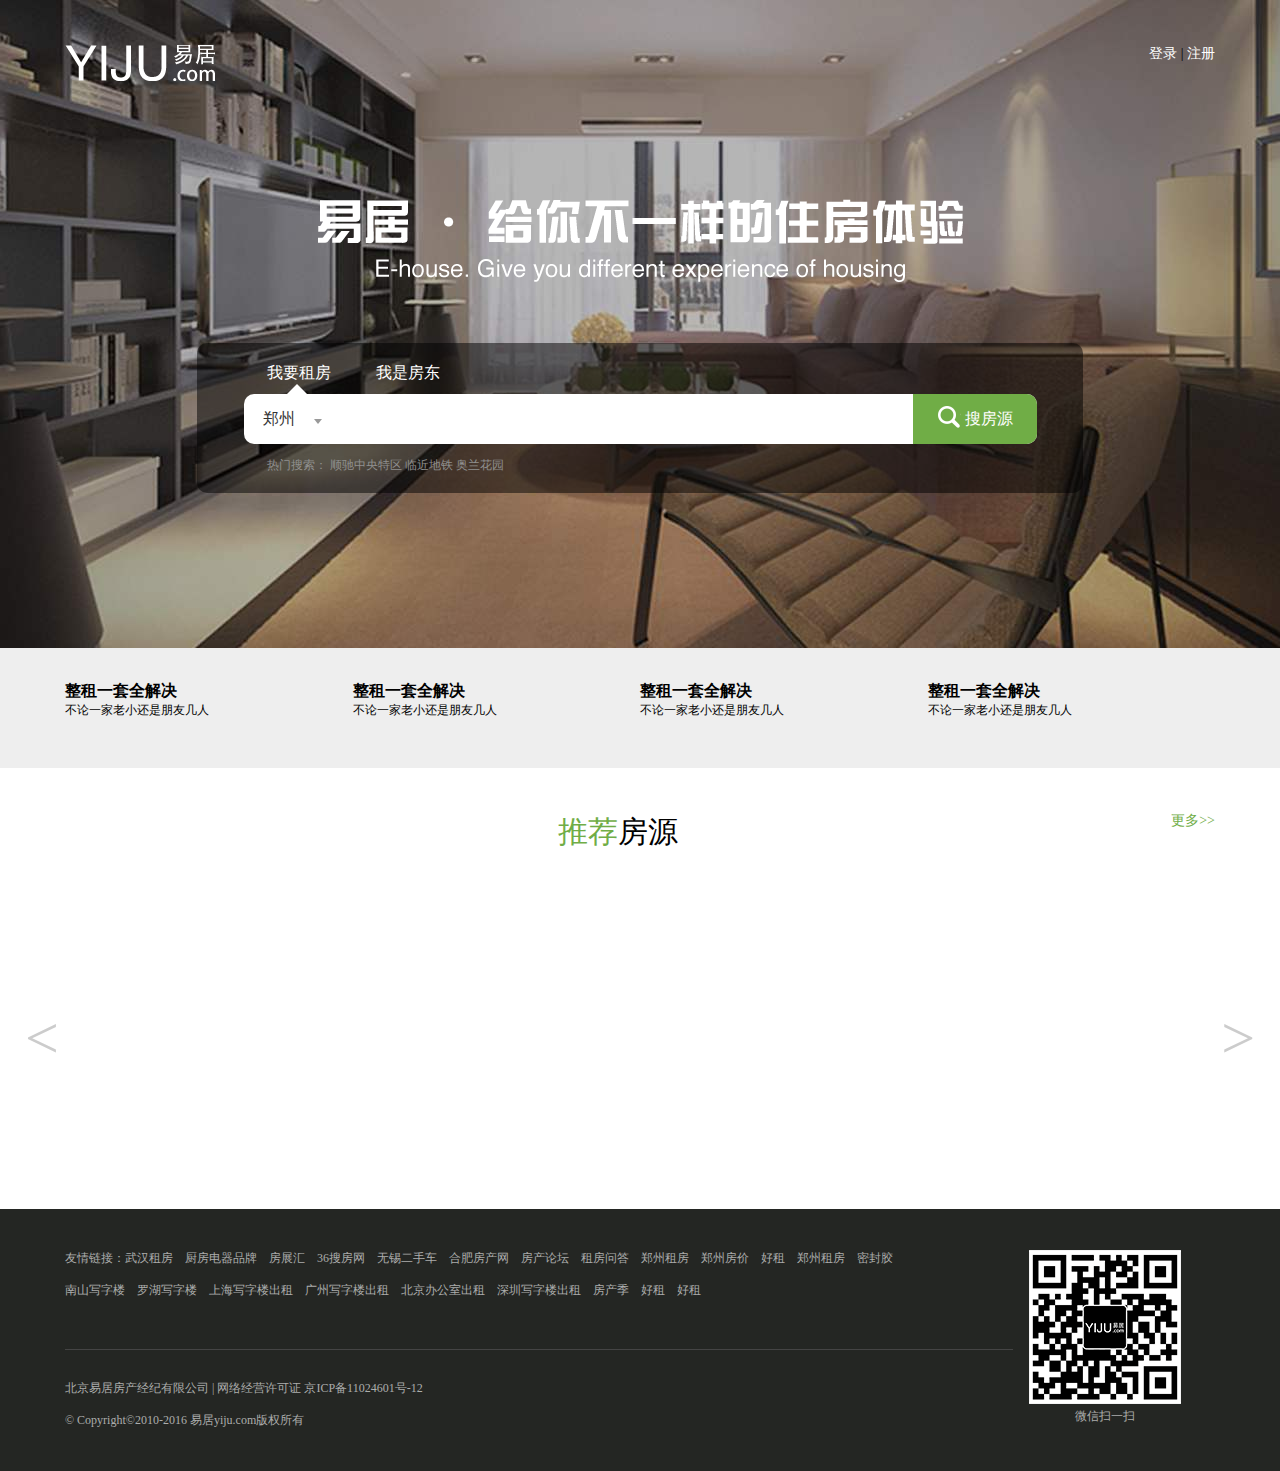
<file: yijuzuoye/index.html>
<!DOCTYPE html>
<html lang="en">
<head>
    <meta charset="UTF-8">
    <title>Title</title>
    <link rel="stylesheet" href="css/clear-css.css">
    <link rel="stylesheet" href="css/shouye.css">
    <link rel="stylesheet" href="css/gongyong.css">
    <link rel="stylesheet" href="css/bottom.css">

</head>
<body>
<div class="bg">
    <div class="middle pa">
        <a class="logo" href="###"></a>

        <div class="right lj">
            <a class="denglu" href="http://192.168.0.164/denglu.html">登录</a> |
            <a href="http://192.168.0.164/zhuce.html">注册</a>
    </div>
        <div class="yj auto"></div>
        <div class="shuru auto">
            <div class="zf">
                <a href="###" class="" id="wyzf">我要租房</a>
                <a href="###" class="fd" id="wsfd">我是房东</a>
                <div id="wyzfson">
                <div class="sj2"></div>
                <div class="zufang por">
                <div class="left chengshi center">
                    <p id="change">郑州</p>
                    <div class="poa oul center yin" id="city-son">
                        <p class="">郑州</p>
                        <p class="">开封</p>
                        <p class="">洛阳</p>
                        <p class="">新乡</p>
                        <p class="">商丘</p>
                    </div>
                </div>
                    <a href="###" class="sj3" id="city"></a>
                    <input type="text" class="put">
                    <a href="###" class="ss">
                        <s class="chatu">
                        </s>
                        搜房源
                    </a>

                </div>
                </div>
                <div class="yin" id="wsfdson">
                    <div class="sj"></div>
                    <a href="http://192.168.0.164/fabu.html" class="fangdong">免费发布房源</a>
                </div>
                <div class="yanse">热门搜索：
                顺驰中央特区
                临近地铁
                奥兰花园
                </div>
            </div>
        </div>
    </div>
</div>
<div class="zhong ee f-clear">
    <div class="middle">

            <b class="left">
                <p class="p1">整租一套全解决</p>
                <p class="p2">不论一家老小还是朋友几人</p>
            </b>
            <b class="left">
                <p class="p1">整租一套全解决</p>
                <p class="p2">不论一家老小还是朋友几人</p>
            </b>
            <b class="left">
                <p class="p1">整租一套全解决</p>
                <p class="p2">不论一家老小还是朋友几人</p>
            </b>
            <b class="left">
                <p class="p1">整租一套全解决</p>
                <p class="p2">不论一家老小还是朋友几人</p>
            </b>


    </div>
</div>
<div class="">
    <div class="middle center">

        <i class="c1">推荐</i><i class="">房源</i>
        <a class="right c1" href="http://192.168.0.164/shaixuan.html###">更多>></a>
    </div>
</div>
 <div class="img-show-wrap middle" style="margin-top: 44px">
        <div id="banner">
    <ul class="kuan f-clear">
    <!--<li class="kuang">-->
    <!--<a href="" class="chatu2 tu1"></a>-->
    <!--<p>顺驰中央特区</p>-->
    <!--<b>3室 2厅 1厨 1卫　　　<span class="c1">2850</span>元/月</b>-->
<!--</li>-->
    <!--<li class="kuang">-->
        <!--<a href="" class="chatu2 tu2"></a>-->
        <!--<p>顺驰中央特区</p>-->
        <!--<b>3室 2厅 1厨 1卫　　　<span class="c1">2850</span>元/月</b>-->
    <!--</li>-->
    <!--<li class="kuang">-->
        <!--<a href="" class="chatu2 tu3"></a>-->
        <!--<p>顺驰中央特区</p>-->
        <!--<b>3室 2厅 1厨 1卫　　　<span class="c1">1</span>元/月</b>-->
    <!--</li>-->
    <!--<li class="kuang">-->
        <!--<a href="" class="chatu2 tu4"></a>-->
        <!--<p>顺驰中央特区</p>-->
        <!--<b>3室 2厅 1厨 1卫　　　<span class="c1">2</span>元/月</b>-->
    <!--</li>-->
    <!--<li class="kuang">-->
        <!--<a href="" class="chatu2 tu2"></a>-->
        <!--<p>顺驰中央特区</p>-->
        <!--<b>3室 2厅 1厨 1卫　　　<span class="c1">3</span>元/月</b>-->
    <!--</li>-->
    <!--<li class="kuang">-->
        <!--<a href="" class="chatu2 tu3"></a>-->
        <!--<p>顺驰中央特区</p>-->
        <!--<b>3室 2厅 1厨 1卫　　　<span class="c1">4</span>元/月</b>-->
    <!--</li>-->
    <!--<li class="kuang">-->
        <!--<a href="" class="chatu2 tu3"></a>-->
        <!--<p>顺驰中央特区</p>-->
        <!--<b>3室 2厅 1厨 1卫　　　<span class="c1">2850</span>元/月</b>-->
    <!--</li>-->
    <!--<li class="kuang">-->
        <!--<a href="" class="chatu2 tu5"></a>-->
        <!--<p>顺驰中央特区</p>-->
        <!--<b>3室 2厅 1厨 1卫　　　<span class="c1">2850</span>元/月</b>-->
    <!--</li>-->
    </ul>
</div>

            <a href="###" class="sj4 zuo left"><</a>
            <a href="###" class="sj4 you right">></a>
        </div>




<div class="di">
    <div class="middle por">
       <div class="poa">
           <p>友情链接：武汉租房　厨房电器品牌　房展汇　36搜房网　无锡二手车　合肥房产网　房产论坛　租房问答　郑州租房　郑州房价　好租　郑州租房　密封胶
            <br><br>  南山写字楼　罗湖写字楼　上海写字楼出租　广州写字楼出租　北京办公室出租　深圳写字楼出租　房产季　好租　好租</p>
        <div class="xian"></div>
            <p class="di-p2">北京易居房产经纪有限公司 | 网络经营许可证 京ICP备11024601号-12
            <br><br> © Copyright©2010-2016 易居yiju.com版权所有</p>
        </div>
        <div class="right">
            <i class="chatu3"></i>
            <p class="center zero">微信扫一扫</p>
        </div>
    </div>
</div>
<script src="js/jquery.js"></script>
<script src="js/aaa.js"></script>
<script src="js/carousel.js"></script>
<script src="js/js1.js"></script>
<script src="js/gongyong.js"></script>

</body>
</html>
</file>
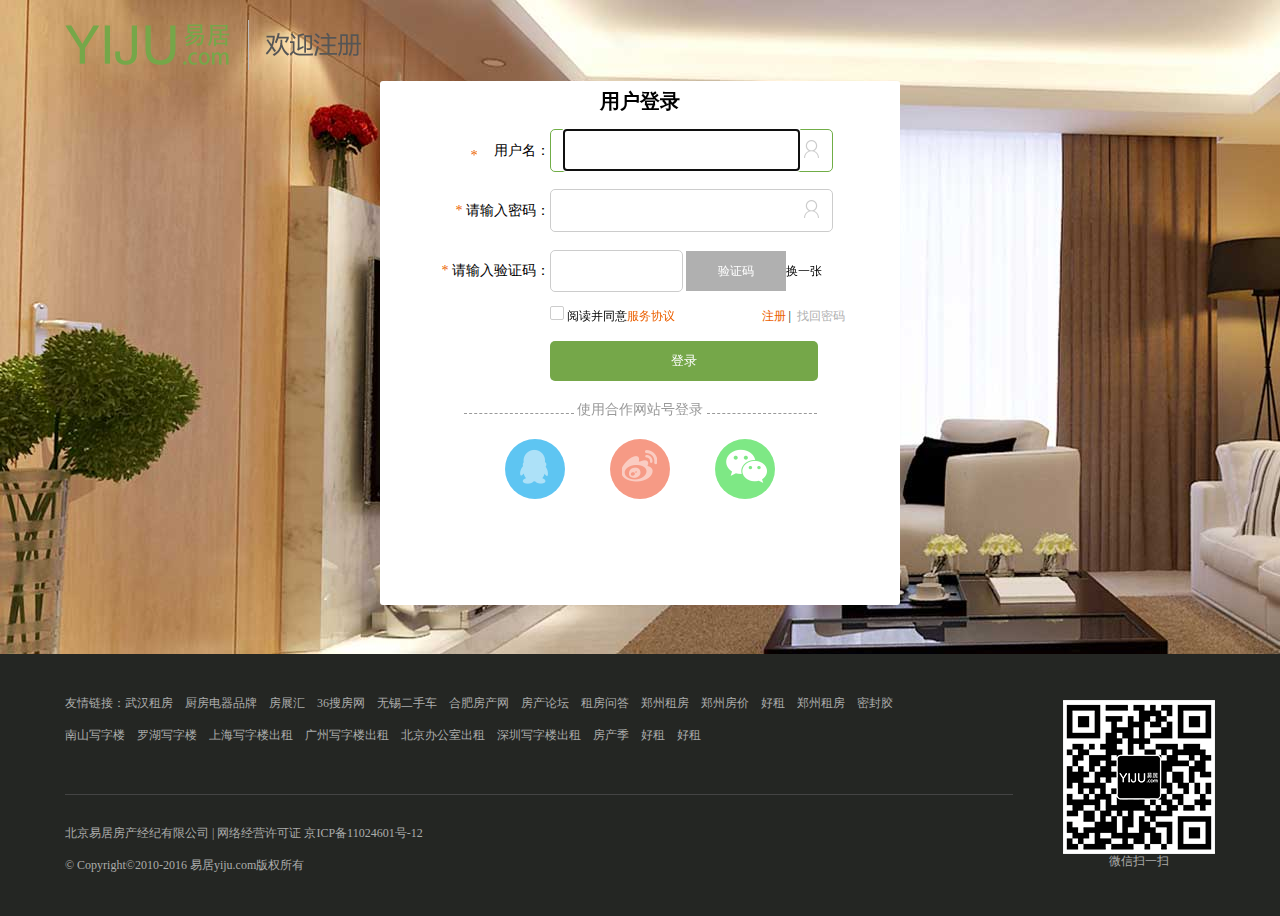
<file: yijuzuoye/denglu.html>
<!DOCTYPE html>
<html lang="en">
<head>
    <meta charset="UTF-8">
    <title>Title</title>
    <link rel="stylesheet" href="css/clear-css.css">
    <link rel="stylesheet" href="css/gongyong.css">
    <link rel="stylesheet" href="css/zhuce.css">
    <link rel="stylesheet" href="css/bottom.css">
</head>
<body>
<div class="bg">
<div class="middle">
    <a href="http://192.168.0.164/shouye.html"><img src="img/aa-09.png" alt=""></a>
</div>
<div class="auto zc f-clear">
        <form action="" class="f-clear">
            <p class="p1 center">
                用户登录           </p>
            <div class="ming f-clear left">
                <span class="right p2"><i class="c2">*</i>&nbsp用户名：</span>
                <br>
                <span class="right p2"><span class="c2">*</span>&nbsp请输入密码：</span>
                <br>
                <span class="right p2"><span class="c2">*</span>&nbsp请输入验证码：</span>
            </div>
            <div class="left lg">
                <s class="biankuang s1">
                    <input type="text" class="i1" name="lname">
                    <i class="b1"></i>
                </s>


                <br> <s class="biankuang s1">
                <input type="password" class="i1" name="lpassword">
                <i class="b1"></i>
            </s>
                <br><input class="biankuang s2">
                    <!--<input type="text" class="i1">-->
                    <!--<i class="b4"></i>-->
                    <s class="s3 center">验证码</s>换一张

                <div class="lh">
                    <a href="###" class="s4 biankuang p0" id="sj">
                    <s class="" id="yincang"></s></a>&nbsp阅读并同意<span class="c2">服务协议</span>
                <s class="right">
                    <a href="http://192.168.0.164/zhuce.html" class="c2">
                        注册</a>&nbsp|&nbsp
                    <a href="" class="lh-c3">找回密码</a></s>
                </div>
                <input type="button" class="i2 c center" value="登录">

            </div>
            <div class="zc-fenge center">
            <s class="zc-fenge-x"></s>
                使用合作网站号登录
            <s class="zc-fenge-x"></s>
            </div>
            <div class="chatufather auto">
                <a href="" class="zc-chatu1 b5 left0 left">
                    <s class="zc-tu s7"></s>
                </a>
                <a href="" class="zc-chatu1 b6 left">
                    <s class="zc-tu s8"></s>
                </a>
                <a href="" class="zc-chatu1 b7 left">
                    <s class="zc-tu2 s9"></s>
                </a>
            </div>
        </form>
    </div>
</div>
<div class="di">
    <div class="middle por">
        <div class="poa">
            <p>友情链接：武汉租房　厨房电器品牌　房展汇　36搜房网　无锡二手车　合肥房产网　房产论坛　租房问答　郑州租房　郑州房价　好租　郑州租房　密封胶
                <br><br>  南山写字楼　罗湖写字楼　上海写字楼出租　广州写字楼出租　北京办公室出租　深圳写字楼出租　房产季　好租　好租</p>
            <div class="xian"></div>
            <p class="di-p2">北京易居房产经纪有限公司 | 网络经营许可证 京ICP备11024601号-12
                <br><br> © Copyright©2010-2016 易居yiju.com版权所有</p>
        </div>
        <div class="right">
            <i class="chatu3"></i>
            <p class="center zero">微信扫一扫</p>
        </div>
    </div>
</div>
<script src="js/jquery.js"></script>
<script src="js/dl.js"></script>
</body>
</html>
</file>
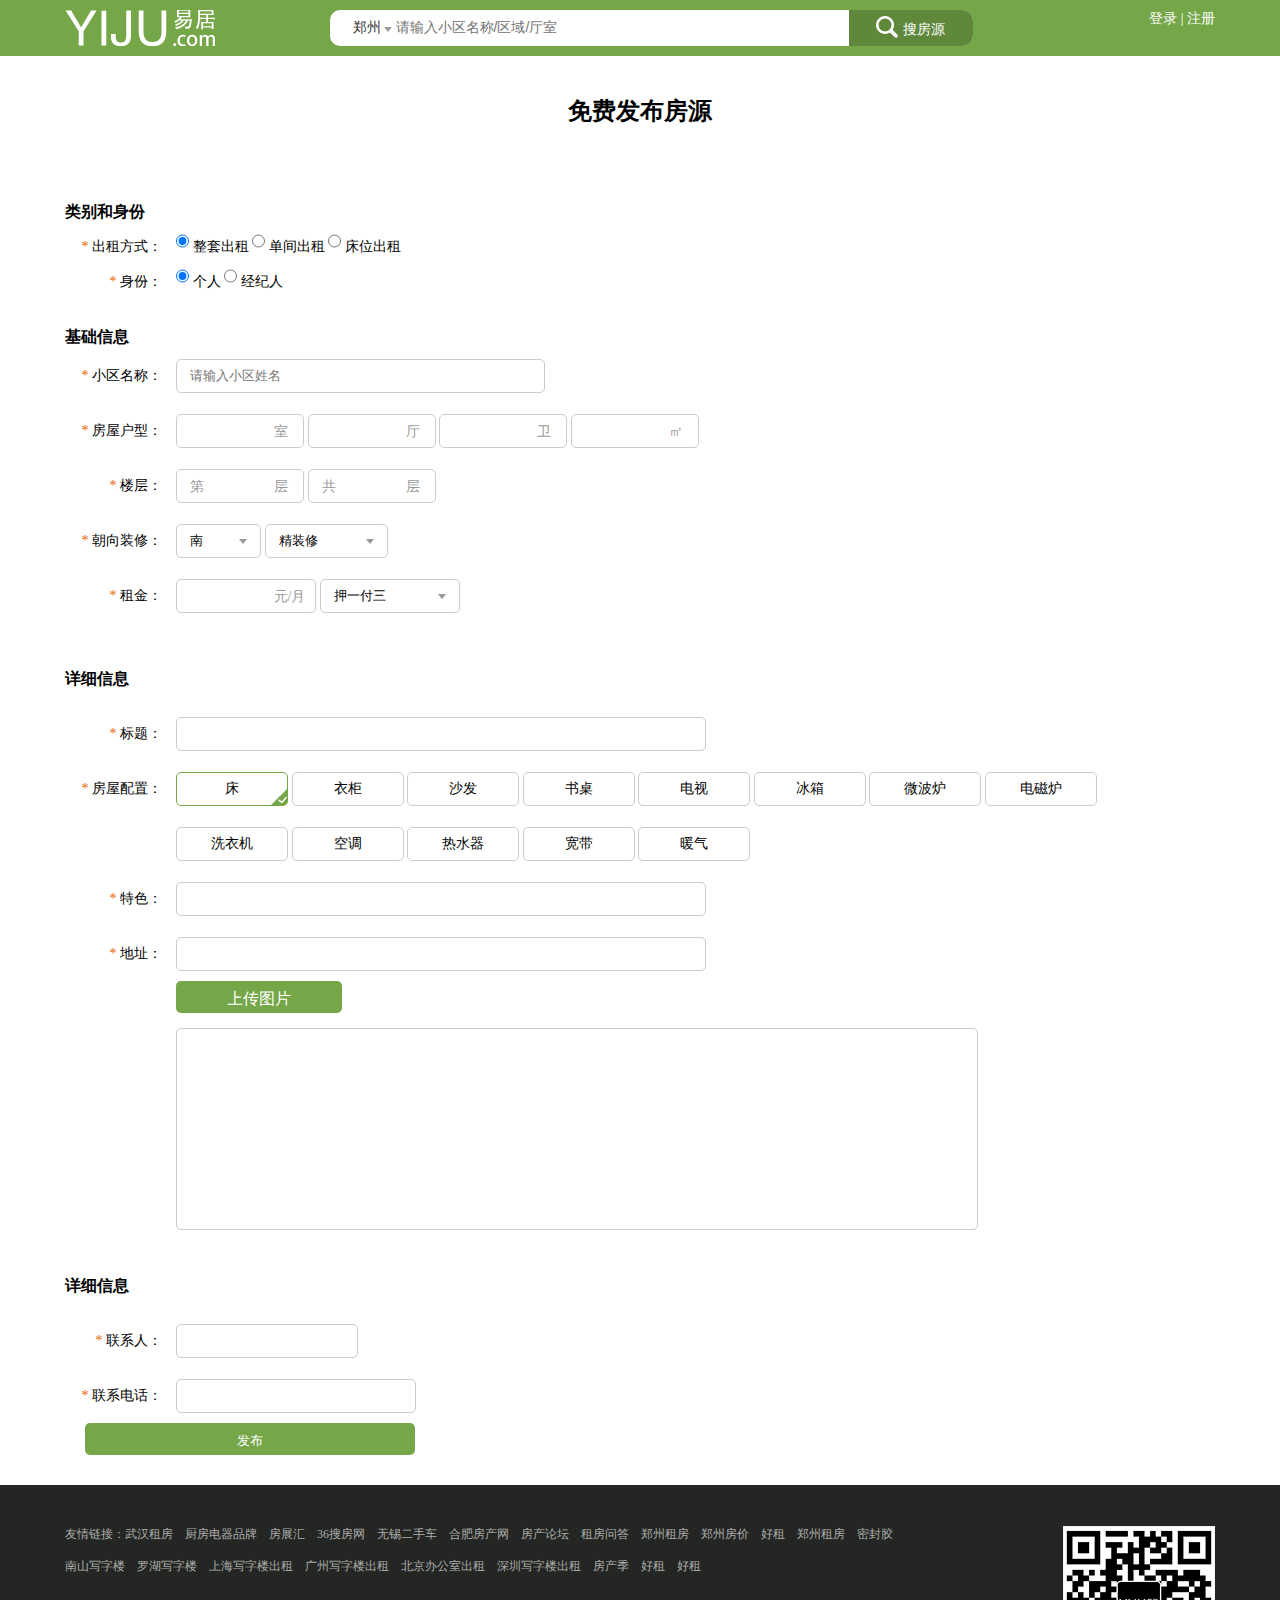
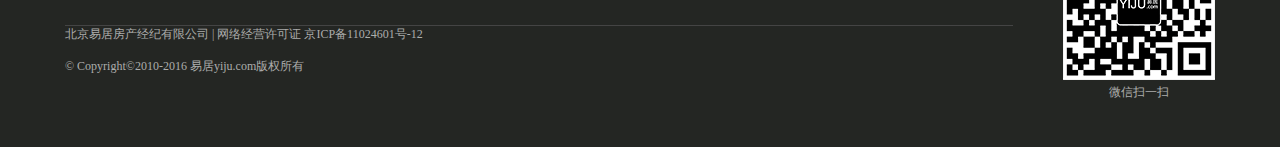
<file: yijuzuoye/fabu.html>
<!DOCTYPE html>
<html lang="en">
<head>
    <meta charset="UTF-8">
    <title>Title</title>
    <link rel="stylesheet" href="css/clear-css.css">
    <link rel="stylesheet" href="css/gongyong.css">
    <link rel="stylesheet" href="css/fabufangyuan.css">
    <link rel="stylesheet" href="css/head.css">
    <link rel="stylesheet" href="css/bottom.css">
</head>
<body>
<div class="head">
    <div class="middle">
        <a class="logo" href="http://192.168.0.164/shouye.html"></a>
        <div class="right lj">
            <a class="denglu" href="http://192.168.0.164/denglu.html">登录</a> |
            <a href="http://192.168.0.164/zhuce.html">注册</a>
        </div>
        <div class="zufang">
            郑州
            <a href="###" class="sj3"></a>
            <input type="text" class="put" placeholder="请输入小区名称/区域/厅室">
            <a href="###" class="ss right center">
                <s class="chatu">
                </s>
                搜房源
            </a>
        </div>
    </div>
</div>
<form action="">
    <div class="middle">
            <h1 class="center">免费发布房源</h1>
        <div class="f-clear xinxi">
            <h2>类别和身份</h2>
            <p class="left shier">
                <span class=""><i class="c2">*</i>&nbsp出租方式：　</span>
                <br><span class=""><i class="c2">*</i>&nbsp身份：　</span>
            </p>
            <p class="left dx">
                <input name="rentway" value="整套" type="radio" checked="" class="zlff xin-put">
            整套出租
            <input name="rentway" value="单间" type="radio" class="xin-put">
            单间出租
            <input name="rentway" value="床位" type="radio" class="xin-put">
            床位出租
            <br>
                <input name="type" value="个人" type="radio" checked="checked" class="xin-put fdxx">
                <!--<label class="checked" name="d">s个人</label>-->个人
                <input name="type" value="经纪人" type="radio" class="xin-put">
                经纪人

            </p>
        </div>
        <h2>基础信息</h2>
        <div class="xinxi2 f-clear">

            <p class="left shier">
                <span><i class="c2">*</i>&nbsp小区名称：　</span>
                <br><span><i class="c2">*</i>&nbsp房屋户型：　</span>
                <br><span><i class="c2">*</i>&nbsp楼层：　</span>
                <br><span><i class="c2">*</i>&nbsp朝向装修：　</span>
                <br><span><i class="c2">*</i>&nbsp租金：　</span>
            </p>
            <p class="left">
              <s class="one biankuang">  <input id="villageName" type="text" class="" placeholder="请输入小区姓名" name="villageName"></s>
                <br>
               <s class="two biankuang c9">　<input id="shi" type="text" class="center" name="Shi">室</s>

               <s class="two biankuang c9">　<input id="ting" type="text" class="center" name="ting">厅</s>
                 <s class="two biankuang c9">　<input id="wei" type="text" class="center" name="wei">卫</s>
                <s class="two biankuang c9">　<input id="area" type="text" class="center" name="area">㎡</s>
                <!--<input type="text" class="two biankuang" value="">-->
                <br>
                <!--<input type="text" class="two biankuang">-->
                <s class="two biankuang c9">第<input id="floor" type="text" class="center" name="floor">层</s>
                <s class="two biankuang c9">共<input id="countfloor" type="text" class="center" name="countfloor">层</s>

                <!--<input type="text" class="two biankuang">-->
                <br><s class="three biankuang">
                <input type="text" value="南" name="direction" id="direction" class="w20">
                <a href="###" class="sj3 right"></a>
            </s>
                <s class="si biankuang">
                    <input id="level" type="text" value="精装修" name="level" class="w50">
                    <a href="###" class="sj3 right"></a>
                </s>
                <br>
                <s class="five biankuang">
                    <input id="price" type="text" class="center w80" name="price">
                    <span class="c9">元/月</span></s>

                <s class="five biankuang">
                    <input id="paymethod" type="text" value="押一付三" class="w80" name="paymethod">
                    <a href="###" class="sj3 right"></a></s>
            </p>
        </div>

        <div class="xinxi2 f-clear">
            <h2>详细信息</h2>
            <p class="left shier">
                <span><i class="c2">*</i>&nbsp标题：　</span>
                <br><span><i class="c2">*</i>&nbsp房屋配置：　</span>
                <br> <br><span><i class="c2">*</i>&nbsp特色：　</span>
                <br><span><i class="c2">*</i>&nbsp地址：　</span>

            </p>
            <p class="left por" id="">

                <input id="tittle" type="text" class="six biankuang" name="tittle" value="">
                <br>
                <input id="bed" type="checkbox" class="yin" value="床" name="furniture" checked="checked">
                <label name="bed" class=" four biankuang center p0 xuanzhong">床</label>
                <input id="chest" type="checkbox" class="yin" value="衣柜" name="furniture">
                <label name="chest" class=" four biankuang center p0">衣柜</label>
                <input id="sofa" type="checkbox" class="yin" value="沙发" name="furniture">
                <label name="sofa" class=" four biankuang center p0">沙发</label>
                <input id="desk" type="checkbox" class="yin" value="书桌" name="furniture">
                <label name="desk" class=" four biankuang center p0">书桌</label>
                <input id="television" type="checkbox" class="yin" value="电视" name="furniture">
                <label name="television" class=" four biankuang center p0">电视</label>
                <input id="freezer" type="checkbox" class="yin" value="冰箱" name="furniture">
                <label name="freezer" class=" four biankuang center p0">冰箱</label>
                <input id="wb" type="checkbox" class="yin" value="微波炉" name="furniture">
                <label name="wb" class=" four biankuang center p0">微波炉</label>
                <input id="dc" type="checkbox" class="yin" value="电磁炉" name="furniture">
                <label name="dc" class=" four biankuang center p0">电磁炉</label>
                <br>
                <input id="xy" type="checkbox" class="yin" value="洗衣机" name="furniture">
                <label name="xy" class=" four biankuang center p0">洗衣机</label>
                <input id="kt" type="checkbox" class="yin" value="空调" name="furniture">
                <label name="kt" class=" four biankuang center p0">空调</label>
                <input id="rs" type="checkbox" class="yin" value="热水器" name="furniture">
                <label name="rs" class=" four biankuang center p0">热水器</label>
                <input id="kd" type="checkbox" class="yin" value="宽带" name="furniture">
                <label name="kd" class=" four biankuang center p0">宽带</label>
                <input id="nq" type="checkbox" class="yin" value="暖气" name="furniture">
                <label name="nq" class=" four biankuang center p0">暖气</label>
                <br>
                <input id="features" type="text" class="six biankuang" name="features">
                <br> <input id="address" type="text" class="six biankuang" name="address">
                <br></p> </div>
        <div class="charuchuantu por">
                <input type="button" class="xinxi bc seven center c" id="sctp" value="上传图片">
                <!--<button class=" bc seven center c">选择照片</button>-->
                <input type="file" id="file1" name="photo" class="yincang poa" value="">
                <!--<input type="text" name="photo" class="chuanru" value="" >-->
                </div>
                <!--<br>-->
                <div class="chuantu biankuang p0"></div>
        <div class="xinxi2 f-clear">
            <h2>详细信息</h2>
            <p class="left shier">
                <span><i class="c2">*</i>&nbsp联系人：　</span>
                <br><span><i class="c2">*</i>&nbsp联系电话：　</span>
            </p>
            <p class="left">
                <input id="linkman" type="text" class="nine biankuang" name="linkman">
                <br>  <input id="linkphone" type="text" class="ten biankuang" name="linkphone">

            </p>
        </div>
        <input type="button" class="xinxi bc center shiyi c" id="fabu" value="发布"></input>
        <!--<input type="text"name="condition">-->
        <!--<input type="text"name="room">-->
        </div>
</form>
<div class="di">
    <div class="middle">
        <div class="left">
            <p>友情链接：武汉租房　厨房电器品牌　房展汇　36搜房网　无锡二手车　合肥房产网　房产论坛　租房问答　郑州租房　郑州房价　好租　郑州租房　密封胶
                <br><br>  南山写字楼　罗湖写字楼　上海写字楼出租　广州写字楼出租　北京办公室出租　深圳写字楼出租　房产季　好租　好租</p>
            <div class="xian"></div>
            <p>北京易居房产经纪有限公司 | 网络经营许可证 京ICP备11024601号-12
                <br><br> © Copyright©2010-2016 易居yiju.com版权所有</p>
        </div>
        <div class="right">
            <i class="chatu3"></i>
            <p class="center zero">微信扫一扫</p>
        </div>
    </div>
</div>
<script src="js/jquery.js"></script>
<!--<script src="js/ajax.js"></script>-->
<script src="js/aaa.js"></script>
<script src="js/gongyong.js"></script>
<script src="js/fabu.js"></script>
</body>
</html>
</file>
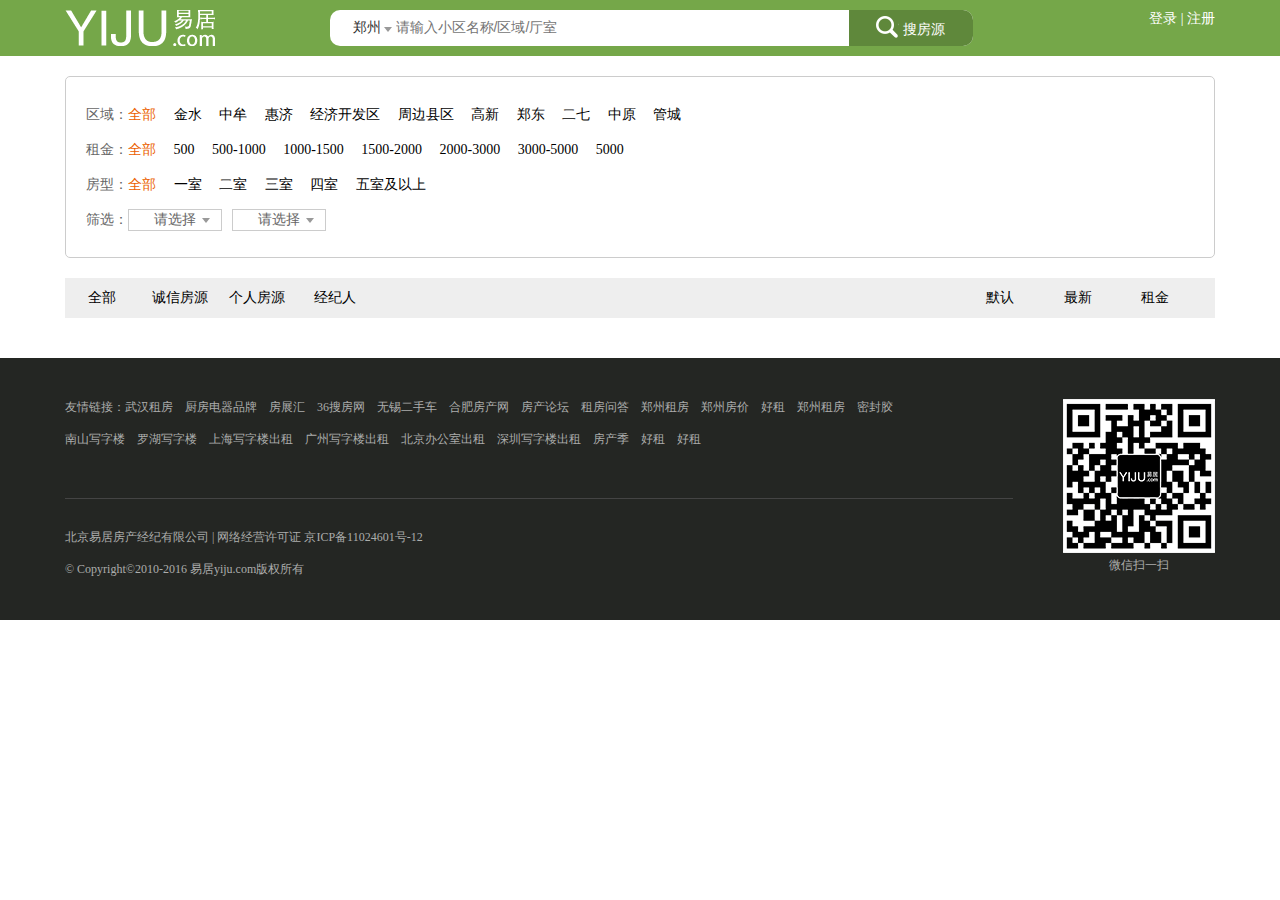
<file: yijuzuoye/shaixuan.html>
<!DOCTYPE html>
<html lang="en">
<head>
    <meta charset="UTF-8">
    <title>筛选信息</title>
    <link rel="stylesheet" href="css/clear-css.css">
    <link rel="stylesheet" href="css/gongyong.css">
    <link rel="stylesheet" href="css/筛选.css">
    <link rel="stylesheet" href="css/head.css">
    <link rel="stylesheet" href="css/bottom.css">
</head>
<body>

<div class="head">
    <div class="middle">
        <a class="logo" href="http://192.168.0.164/shouye.html"></a>
        <div class="right lj">
            <a class="denglu" href="http://192.168.0.164/denglu.html">登录</a> |
            <a href="http://192.168.0.164/zhuce.html">注册</a>
        </div>
        <div class="zufang">
            郑州
            <a href="###" class="sj3"></a>
            <input type="text" class="put" placeholder="请输入小区名称/区域/厅室">
            <a href="###" class="ss right center">
                <s class="chatu">
                </s>
                搜房源
            </a>
        </div>
    </div>
</div>
<div class="shaixuan">
    <div class="middle">
        <div class="p1 f-clear">
<div class="quyu">
    区域：<a href="###" class="c2">全部</a>　
     <a href="###" class="">金水</a>　
     <a href="###" class="">中牟</a>　
     <a href="###" class="">惠济</a>　
     <a href="###" class="">经济开发区</a>　
     <a href="###" class="">周边县区</a>　
     <a href="###" class="">高新</a>　
     <a href="###" class="">郑东</a>　
     <a href="###" class="">二七</a>　
     <a href="###" class="">中原</a>　
     <a href="###" class="">管城</a></div>
    <div class="zujin">租金：<a href="###" class="c2">全部</a>　
    <a href="###" class="">500</a>　
    <a href="###" class="">500-1000</a>　
    <!--<a href="###">800-1000</a>-->
    <a href="###" class="">1000-1500</a>　
    <a href="###" class="">1500-2000</a>　
    <a href="###" class="">2000-3000</a>　
    <a href="###" class="">3000-5000</a>　
    <a href="###" class="">5000</a></div>
    <div class="fangxing">
            房型：<a href="###" class="c2">全部</a>　
    <a href="###" class="">一室</a>　
    <a href="###" class="">二室</a>　
    <a href="###" class="">三室</a>　
    <a href="###" class="">四室</a>　
    <a href="###" class="">五室及以上</a></div>
            <div class=""> <s class="left">筛选：</s>
            <s class="xiala  left0 center left por">

            <!--<div class="left por center">-->
                <p id="change1">请选择</p>
        <div class=" poa biankuang xuanze yin" id="xiala-1">
            <p>请选择</p>
            <p>单间</p>
            <p>一室一厅</p>
            <p>两室一厅</p>
            <p>三室一厅</p>
            <p>两室两厅</p>
            <p>三室两厅</p>
        </div>
            <!--</div>-->
                <span href="###" class="sj3 por w92"></span>
            </s>
    <s class="xiala left center por">

        <!--<div class="por left">-->
            <p id="change2">请选择</p>
            <div class="poa biankuang xuanze yin" id="xiala-2">
                <p>请选择</p>
                <p>精装修</p>
                <p>简装</p>
                <p>毛培</p>
                <p>豪华</p>
            </div>
            <!--</div>-->
        <span href="###" class="sj3 por w92"></span>
    </s></div>

    </div>


        <div class="title f-clear">
            <ul class="left">
                <li class="p2 center ">全部</li>
                <li class="p2 center ">诚信房源</li>
                <li class="p2 center ">个人房源</li>
                <li class="p2 center ">经纪人</li>
            </ul>
            <ul class="right">
                <li class="p2">默认</li>
                <li class="p2">最新</li>
                <li class="p2">租金</li>
            </ul>
        </div>
        <div class="f-clear sx">
            <ul class="">
                <!--<li class="">-->
                    <!--<a href="###" class="chatu2 tu4 left"></a>-->
                    <!--<p class="left">-->
                        <!--<a href="###" class="p4">曼哈顿 地铁口 家电齐全 三室两厅</a>-->
                        <!--<i class="tu10"></i>-->
                        <!--<i class="tu11"></i>-->
                        <!--<br>-->
                        <!--<br>-->
                        <!--3室2厅|合租|豪华装修|15/32层-->
                        <!--<br>-->
                        <!--<br>-->
                        <!--<i class="tu12"></i>曼哈顿 ［金水-燕庄 金水路未来路交汇处］</p>-->
                    <!--<div class="right">-->

                        <!--<br>-->
                        <!--<s class="">-->
                            <!--2800<sub>/月</sub>-->
                        <!--</s>-->
                        <!--<br>  <span class="right">今天</span>-->
                    <!--</div>-->
                <!--</li>-->
                <!--<li class="">-->
                    <!--<a href="###" class="chatu2 tu1 left"></a>-->
                    <!--<p class="left">-->
                        <!--<a href="###" class="p4">曼哈顿 地铁口 家电齐全 三室两厅-->
                            <!--<span>（个人）</span></a>-->
                        <!--<br>-->
                        <!--<br>-->
                        <!--3室2厅|合租|豪华装修|15/32层-->
                        <!--<br>-->
                        <!--<br>-->
                        <!--<i class="tu12"></i>曼哈顿 ［金水-燕庄 金水路未来路交汇处］</p>-->
                    <!--<div class="right">-->

                        <!--<br>-->
                        <!--<s class="">-->
                            <!--2800<sub>/月</sub>-->
                        <!--</s>-->
                        <!--<br>  <span class="right">今天</span>-->
                    <!--</div>-->
                <!--</li>-->
                <!--<li class="">-->
                    <!--<a href="###" class="chatu2 tu9 left"></a>-->
                    <!--<p class="left">-->
                        <!--<a href="###" class="p4">曼哈顿 地铁口 家电齐全 三室两厅-->
                            <!--<span>（个人）</span></a>-->
                        <!--<i class="tu11"></i>-->
                        <!--<br>-->
                        <!--<br>-->
                        <!--3室2厅|合租|豪华装修|15/32层-->
                        <!--<br>-->
                        <!--<br>-->
                        <!--<i class="tu12"></i>曼哈顿 ［金水-燕庄 金水路未来路交汇处］</p>-->
                    <!--<div class="right">-->

                        <!--<br>-->
                        <!--<s class="">-->
                            <!--2800<sub>/月</sub>-->
                        <!--</s>-->
                        <!--<br>  <span class="right">今天</span>-->
                    <!--</div>-->
                <!--</li>-->
                <!--<li class="">-->
                    <!--<a href="###" class="chatu2 tu6 left"></a>-->
                    <!--<p class="left">-->
                        <!--<a href="###" class="p4">曼哈顿 地铁口 家电齐全 三室两厅</a>-->
                        <!--<i class="tu11"></i>-->
                        <!--<br>-->
                        <!--<br>-->
                        <!--3室2厅|合租|豪华装修|15/32层-->
                        <!--<br>-->
                        <!--<br>-->
                        <!--<i class="tu12"></i>曼哈顿 ［金水-燕庄 金水路未来路交汇处］</p>-->
                    <!--<div class="right">-->

                        <!--<br>-->
                        <!--<s class="">-->
                            <!--2800<sub>/月</sub>-->
                        <!--</s>-->
                        <!--<br>  <span class="right">今天</span>-->
                    <!--</div>-->
                <!--</li>-->
                <!--<li class="">-->
                    <!--<a href="###" class="chatu2 tu7 left"></a>-->
                    <!--<p class="left">-->
                        <!--<a href="###" class="p4">曼哈顿 地铁口 家电齐全 三室两厅-->
                            <!--<span>（个人）</span></a>-->
                        <!--<i class="tu11"></i>-->
                        <!--<br>-->
                        <!--<br>-->
                        <!--3室2厅|合租|豪华装修|15/32层-->
                        <!--<br>-->
                        <!--<br>-->
                        <!--<i class="tu12"></i>曼哈顿 ［金水-燕庄 金水路未来路交汇处］</p>-->
                    <!--<div class="right">-->

                        <!--<br>-->
                        <!--<s class="">-->
                            <!--2800<sub>/月</sub>-->
                        <!--</s>-->
                        <!--<br>  <span class="right">今天</span>-->
                    <!--</div>-->
                <!--</li>-->
            </ul>
        </div>
        <div class="yema center">
            <!--<a href="" class="biankuang p0">1</a>-->
        </div>
    </div>
</div>
<div class="di">
    <div class="middle">
        <div class="left">
            <p>友情链接：武汉租房　厨房电器品牌　房展汇　36搜房网　无锡二手车　合肥房产网　房产论坛　租房问答　郑州租房　郑州房价　好租　郑州租房　密封胶
                <br><br>  南山写字楼　罗湖写字楼　上海写字楼出租　广州写字楼出租　北京办公室出租　深圳写字楼出租　房产季　好租　好租</p>
            <div class="xian"></div>
            <p class="di-p2">北京易居房产经纪有限公司 | 网络经营许可证 京ICP备11024601号-12
                <br><br> © Copyright©2010-2016 易居yiju.com版权所有</p>
        </div>
        <div class="right">
            <i class="chatu3"></i>
            <p class="center zero">微信扫一扫</p>
        </div>
    </div>
</div>
<script src="js/jquery.js"></script>
<script src="js/ajax.js"></script>
<script src="js/gongyong.js"></script>
<script src="js/shaixuan.js"></script>
</body>
</html>
</file>
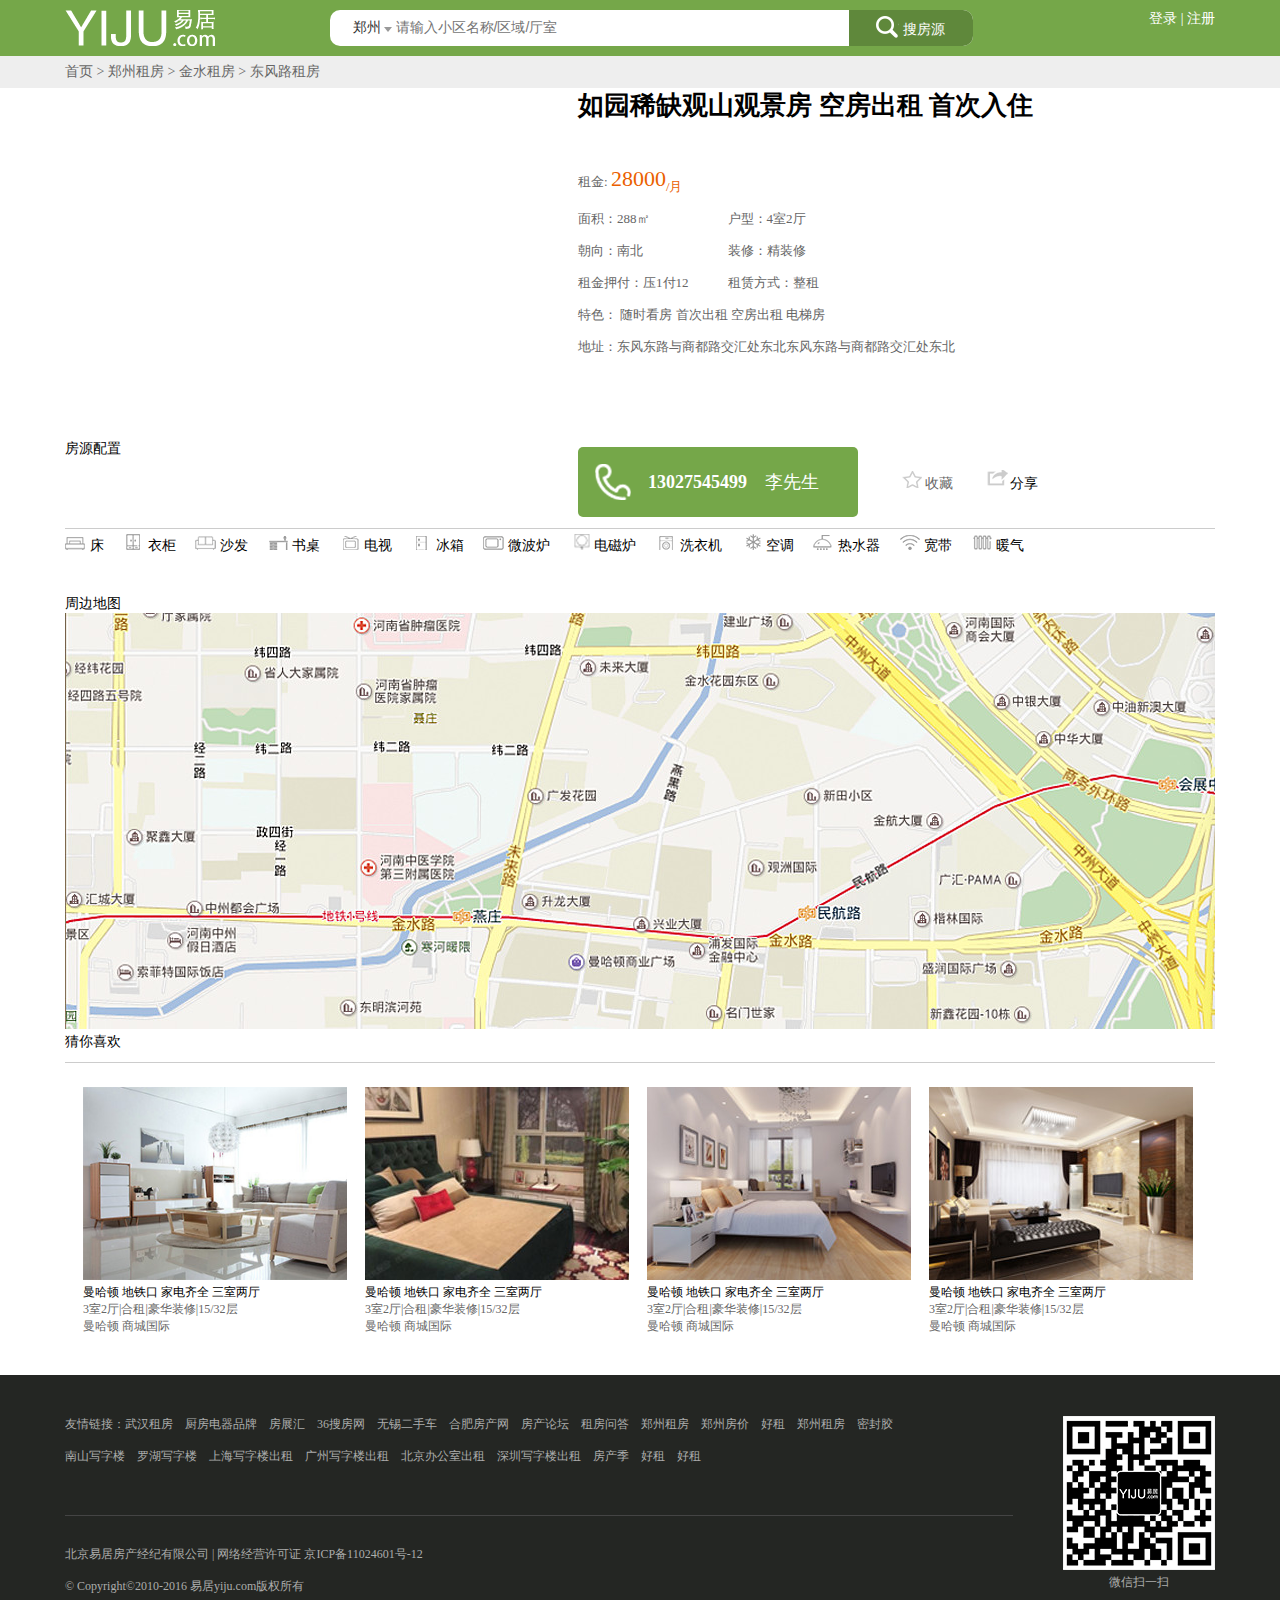
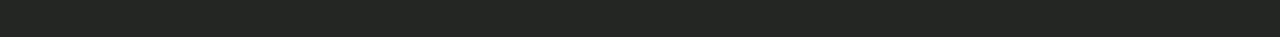
<file: yijuzuoye/xiangqing.html>
<!DOCTYPE html>
<html lang="en">
<head>
    <meta charset="UTF-8">
    <title>Title</title>
    <link rel="stylesheet" href="css/clear-css.css">
    <link rel="stylesheet" href="css/gongyong.css">
    <link rel="stylesheet" href="css/详情.css">
    <link rel="stylesheet" href="css/head.css">
    <link rel="stylesheet" href="css/bottom.css">
    <script type="text/javascript" src="http://api.map.baidu.com/api?v=2.0&ak=vobtnHuU98irY1486tTsOWBTOl2wjjKj"></script>
</head>
<body>
<div class="head">
    <div class="middle">
        <a class="logo" href="http://192.168.0.164/shouye.html"></a>
        <div class="right lj">
            <a class="denglu" href="http://192.168.0.164/denglu.html">登录</a> |
            <a href="http://192.168.0.164/zhuce.html">注册</a>
        </div>
        <div class="zufang">
            郑州
            <a href="###" class="sj3"></a>
            <input type="text" class="put" placeholder="请输入小区名称/区域/厅室">
            <a href="###" class="ss right center">
                <s class="chatu">
                </s>
                搜房源
            </a>
        </div>
    </div>
</div>
<div class="xinxi">
    <p class="p1">
        <i class="middle">首页 >  郑州租房 > 金水租房 > 东风路租房 </i></p>
    <div class="middle f-clear">
        <s>
        <div class="xq"></div>
            <div class="hidden">
                <ul class="hidden-ul">

                </ul>
            </div>
            <!--<s class="chatu5 left suofang1 left0"></s>-->
            <!--<s class="chatu5 left suofang"></s>-->
            <!--<s class="chatu5 left suofang2"></s>-->
            <!--<s class="chatu5 left yidong"></s>-->

        </s>
        <s class="right xiangxi">
            <p class="p2">如园稀缺观山观景房 空房出租 首次入住</p>
            <p class="p3">

                租金:  <span>28000<sub>/月</sub></span>

                <br>   面积：288㎡　　　　　　户型：4室2厅
                <br>   朝向：南北	　　　　　 　装修：精装修
                <br>   租金押付：压1付12　　　租赁方式：整租
                <br>   特色： 随时看房  首次出租  空房出租  电梯房
                <br>   地址：东风东路与商都路交汇处东北东风东路与商都路交汇处东北
            </p>
            <a href="" class="beijingse">
                <s class="chatu1 left"></s>
                <span class="left">13027545499</span>　李先生
            </a>
            <a href="" class="hui">
            <s class="chatu2"></s>
                收藏
            </a>
            <a href="">
                <s class="chatu4"></s>分享
            </a>
        </s>

    <div>
        <p>房源配置</p>
        <s class="xian2"></s>
        <div>
            <s class="chatu6 bed left0"></s>&nbsp床
            <s class="chatu6 bureau"></s>&nbsp衣柜
            <s class="chatu6 sofa"></s>&nbsp沙发
            <s class="chatu6 desk"></s>&nbsp书桌
            <s class="chatu6 television"></s>&nbsp电视
            <s class="chatu6 freezer"></s>&nbsp冰箱
            <s class="chatu6 oven"></s>&nbsp微波炉
            <s class="chatu6 cooker"></s>&nbsp电磁炉
            <s class="chatu6 washer"></s>&nbsp洗衣机
            <s class="chatu6 air"></s>&nbsp空调
            <s class="chatu6 heater"></s>&nbsp热水器
            <s class="chatu6 broadband"></s>&nbsp宽带
            <s class="chatu6 nuanqi"></s>&nbsp暖气
        </div>
        <div class="ditu" >
            周边地图
            <s class="chatu7" id="abc"></s>
        </div>
    </div>
        <div>
            <p>猜你喜欢</p>
            <s class="xian2"></s>
           <div>
               <ul class="s6">
                   <li class="left"> <s class="chatu8 tu4"></s>
                       <p>曼哈顿 地铁口 家电齐全 三室两厅</p>
                       3室2厅|合租|豪华装修|15/32层
                       <i class="tu12"></i>曼哈顿 商城国际</li>
                   <li class="left"> <s class="chatu8 tu9"></s>
                       <p>曼哈顿 地铁口 家电齐全 三室两厅</p>
                       3室2厅|合租|豪华装修|15/32层
                       <i class="tu12"></i>曼哈顿 商城国际</li>
                   <li class="left"> <s class="chatu8 tu7"></s>
                       <p>曼哈顿 地铁口 家电齐全 三室两厅</p>
                       3室2厅|合租|豪华装修|15/32层
                       <i class="tu12"></i>曼哈顿 商城国际</li>
                   <li class="left"> <s class="chatu8 tu6"></s>
                       <p>曼哈顿 地铁口 家电齐全 三室两厅</p>
                       3室2厅|合租|豪华装修|15/32层
                       <i class="tu12"></i>曼哈顿 商城国际</li>
               </ul>

           </div>
        </div>
    </div>
</div>
<div class="di">
    <div class="middle">
        <div class="left">
            <p>友情链接：武汉租房　厨房电器品牌　房展汇　36搜房网　无锡二手车　合肥房产网　房产论坛　租房问答　郑州租房　郑州房价　好租　郑州租房　密封胶
                <br><br>  南山写字楼　罗湖写字楼　上海写字楼出租　广州写字楼出租　北京办公室出租　深圳写字楼出租　房产季　好租　好租</p>
            <div class="xian"></div>
            <p class="di-p2">北京易居房产经纪有限公司 | 网络经营许可证 京ICP备11024601号-12
                <br><br> © Copyright©2010-2016 易居yiju.com版权所有</p>
        </div>
        <div class="right">
            <i class="chatu3"></i>
            <p class="center zero">微信扫一扫</p>
        </div>
    </div>
</div>
<script src="js/jquery.js"></script>
<script src="js/aaa.js"></script>
<script src="js/gongyong.js"></script>
<script src="js/xiangqing.js"></script>
</body>
</html>
</file>
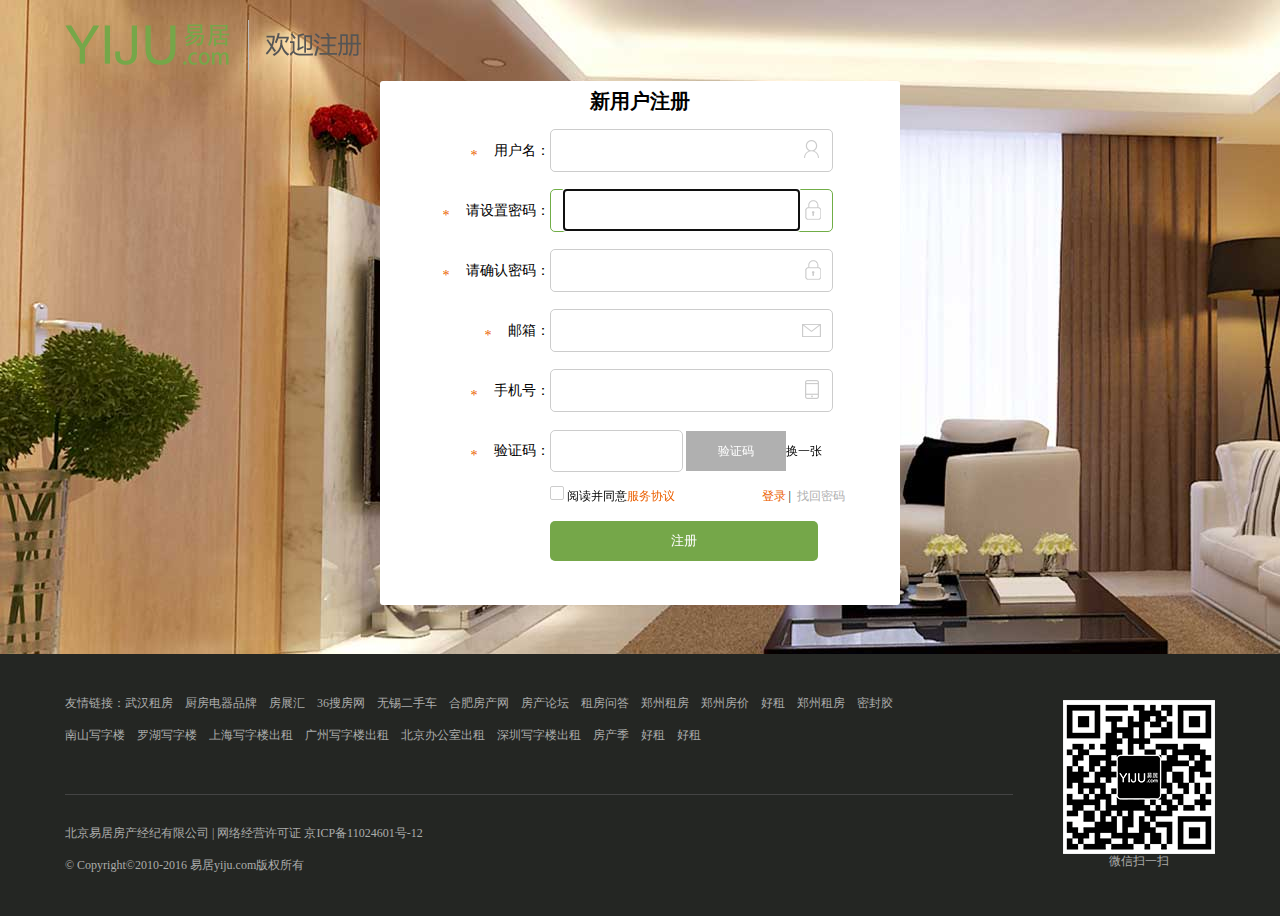
<file: yijuzuoye/zhuce.html>
<!DOCTYPE html>
<html lang="en">
<head>
    <meta charset="UTF-8">
    <title>Title</title>
    <link rel="stylesheet" href="css/clear-css.css">
    <link rel="stylesheet" href="css/gongyong.css">
    <link rel="stylesheet" href="css/zhuce.css">
    <link rel="stylesheet" href="css/bottom.css">
</head>
<body>

<div class="bg">
<div class="middle">
    <a href="http://192.168.0.164/shouye.html"><img src="img/aa-09.png" alt=""></a>
</div>
<div class="auto zc">
        <form action="" class="f-clear">
            <p class="p1 center">
                新用户注册
            </p>
            <ul class="ming f-clear left">
                <li class="right p2">
                    <i class="c2">*</i>&nbsp用户名：</li>
                <!--<br>-->
                <li class="right p2">
                    <i class="c2">*</i>&nbsp请设置密码：</li>
                <!--<br>-->
                <li class="right p2">
                    <i class="c2">*</i>&nbsp请确认密码：</li>
                <!--<br>-->
                <li class="right p2">
                    　　<i class="c2">*</i>&nbsp邮箱：</li>
                <br>

                <li class="right p2">
                    　<i class="c2">*</i>&nbsp手机号：</li>
                <!--<br>-->
                <li class="right p2">
                    <i class="c2">*</i>&nbsp验证码：</li>
            </ul>
            <div class="left lg">
                <s class="biankuang s1">
                    <input type="text" class="i1" name="lname">
                    <i class="b1"></i>
                </s>
                <br><s class="biankuang s1">
                    <input type="password" class="i1" name="lpassword">
                    <i class="b2"></i>
                </s>
                <br><s class="biankuang s1">
                    <input type="password" class="i1 input-3">
                    <i class="b2"></i>
                </s>
                <br><s class="biankuang s1">
                    <input type="text" class="i1" name="lemail">
                    <i class="b3"></i>
                </s>
                <br><s class="biankuang s1">
                    <input type="text" class="i1" name="lphone">
                    <i class="b4"></i>
                </s>
                <br><input class="biankuang s2">
                    <!--<input type="text" class="i1">-->
                    <!--<i class="b4"></i>-->
                    <s class="s3 center">验证码</s>换一张

                <div class="lh">
                    <a href="###" class="s4 biankuang p0" id="sj">
                    <s class="" id="yincang"></s>
                </a>&nbsp阅读并同意<span class="c2">服务协议</span>
                <s class="right">
                    <a href="http://192.168.0.164/denglu.html" class="c2">登录</a>&nbsp|&nbsp
                    <a class="lh-c3">找回密码</a></s>
                </div>
                <input type="button" class="i2 c center" value="注册">
            </div>
        </form>
    </div>
</div>

<div class="di">
    <div class="middle por">
        <div class="poa">
            <p>友情链接：武汉租房　厨房电器品牌　房展汇　36搜房网　无锡二手车　合肥房产网　房产论坛　租房问答　郑州租房　郑州房价　好租　郑州租房　密封胶
                <br><br>  南山写字楼　罗湖写字楼　上海写字楼出租　广州写字楼出租　北京办公室出租　深圳写字楼出租　房产季　好租　好租</p>
            <div class="xian"></div>
            <p class="di-p2">北京易居房产经纪有限公司 | 网络经营许可证 京ICP备11024601号-12
                <br><br> © Copyright©2010-2016 易居yiju.com版权所有</p>
        </div>
        <div class="right">
            <i class="chatu3"></i>
            <p class="center zero">微信扫一扫</p>
        </div>
    </div>
</div>
<div class="chenggong yin">

    <div class="tiaozhuan biankuang">
        <s class="chenggong-s1 right"></s>
        <p class="chenggong-p1 center">
            <s class="chenggong-s2"></s>
            恭喜注册成功 !
        </p>
        <a href="###" class="chenggong-p2 center s6">马上登陆>></a>
    </div>
</div>
<script src="js/jquery.js"></script>
<script src="js/zc.js"></script>
</body>
</html>
</file>
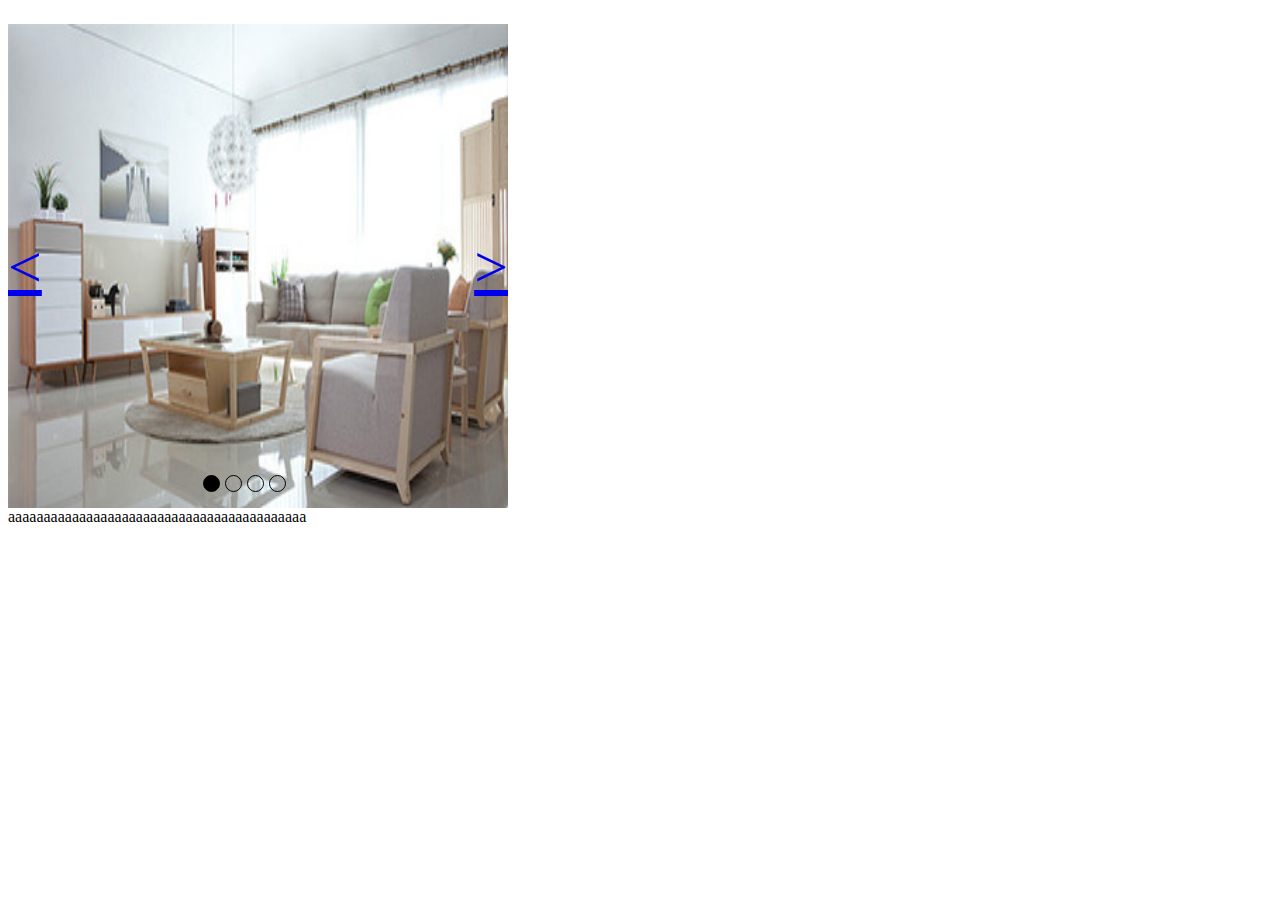
<file: yijuzuoye/轮播.html>
<!DOCTYPE html>
<html lang="en">
<head>
    <meta charset="UTF-8">
    <title>Title</title>
    <style>
        #dv{
            width: 500px;
            height: 500px;
            overflow: hidden;
position: relative;
        }
        #banner{
            width:2000px;
            height: 500px;

            position: relative;
        }
        ul{
            list-style: none;
            padding: 0;
        }
        li{
            width: 500px;
            height: 500px;
            float: left;
            background-size: 500px 500px;
        }
        .a{
            background-image: url("img/em-04.jpg");
        }
        .b{
            background-image: url("img/em-01.jpg");
        }
        .c{
            background-image: url("img/em-02.jpg");
        }
        a{
            display: inline-block;
            font-size: 60px;
            position: absolute;
            top: 45%;

        }

        #you{
            right: 0;
        }
        #btn{
            position: absolute;
            bottom:0;
            left: 38%;
        }
        #btn li{
            border-radius: 50%;
            width: 15px;
            height: 15px;
            border: 1px solid #000000;
            margin-left: 5px;
        }
        .active{
            background-color: #000;
        }
    </style>
</head>
<body>
<div id="dv">

    <div >
    <ul id="banner">
        <li class="a"></li>
        <li class="b"></li>
        <li class="c"></li>
        <li class="b"></li>
    </ul>
    </div>
    <ul  id="btn">
        <li class="active"></li>
        <li class=""></li>
        <li class=""></li>
        <li class=""></li>
    </ul>
    <a href="###" id="zuo"><</a>
    <a href="###" id="you">></a>
</div>
<!--<script src="js/jquery.js"></script>-->
<!--<script src="js/carousel.js"></script>-->
<script>
//    $('#dv').carousel({
//        element: $('#banner'),
//        time: 2000,
//        left: $('.zuo'),
//        right: $('.you'),
//        oli: 1
//    },false,false);
//    console.log();
    var dv = document.getElementById('dv');
    var btn = document.getElementById('btn').getElementsByTagName('li');
    var zuo = document.getElementById('zuo');
    var you = document.querySelector('#you');
     var oli = document.querySelector('li');
     var oul = document.querySelector('ul');
//oul.style.left = '-500px';
//console.log();
var liw = oli.offsetWidth;
    var ulw = oul.offsetWidth;
console.log(btn.length);
function otimer(){
    index++;
    if(index*liw >= ulw){
        index = 0;
    }
    oul.style.left = -index*liw +'px';
for(var i=0;i<btn.length;i++){
    btn[i].removeAttribute('class','active');
}

    btn[index].setAttribute('class','active');

}
var index = 0;
var itime = setInterval(otimer,1000);
dv.onmouseout = function(){
    itime = setInterval(otimer,1000)
};
dv.onmouseover = function(){
    clearInterval(itime);
};

//   you.onclick = function(){
//       index++;
//       console.log(index);
//       if(index*liw >= ulw){
//           index = 0;
//       }
//       oul.style.left = -index*liw +'px';
//   };
you.onclick = otimer;
zuo.onclick = function(){
       index++;
    var acv = (ulw - index*liw)/liw;
//       console.log(index);
       if(index*liw >= ulw){
           index = 0;
       }
    if(index >0){
        oul.style.left = -(ulw-index*liw) +'px';
    }else{
        oul.style.left = index*liw +'px';
    }

    for(var i=0;i<btn.length;i++){
        btn[i].removeAttribute('class','active');
    }

    btn[acv].setAttribute('class','active');
   };
//for (var i=0;i<btn.length;i++){
////    btn[i].removeAttribute('class','active');
    btn[0].onclick = function(){

        for (var ss=0;ss<btn.length;ss++){
            btn[ss].removeAttribute('class','active');
        }
//        console.log(this.index);
        oul.style.left = 0*liw +'px';
        this.setAttribute('class','active');
    };
btn[1].onclick = function(){

        for (var ss=0;ss<btn.length;ss++){
            btn[ss].removeAttribute('class','active');
        }
//        console.log(this.index);
        oul.style.left = -1*liw +'px';
        this.setAttribute('class','active');
    };
btn[2].onclick = function(){

        for (var ss=0;ss<btn.length;ss++){
            btn[ss].removeAttribute('class','active');
        }
//        console.log(this.index);
        oul.style.left = -2*liw +'px';
        this.setAttribute('class','active');
    } ;
btn[3].onclick = function(){

        for (var ss=0;ss<btn.length;ss++){
            btn[ss].removeAttribute('class','active');
        }
//        console.log(this.index);
        oul.style.left = -3*liw +'px';
        this.setAttribute('class','active');
    };
//}
</script>
aaaaaaaaaaaaaaaaaaaaaaaaaaaaaaaaaaaaaaaaaa
</body>
</html>
</file>
<file: yijuzuoye/css/clear-css.css>
body,p,ul,h1,h2,h3,h4,h5,h6,ol,dl,th,td,input,s{
            margin:0;
            padding: 0;
        }
        ul,ol{
            list-style-type: none;
        }
        em,i{
            font-style: normal;
        }
        b,strong,h1,h2,h3,h4,h5,h6,th{
            font-weight: normal;
            font-size: 12px;
        }
        a,u,s{
            text-decoration: none;
        }
        body{
            font-size: 14px ;
            color: black;
            /*line-height: 1.5;*/
        }
        img,input,button{
            border:0;
        }
        a{
            color: black;
        }
.f-clear:before,.f-clear:after{
				content:"";
				clear:both;
				display:block;
				height: 0px;
				width:0px;
				overflow:hidden;
				font-size:0;
				line-height:0;
}
</file>
<file: yijuzuoye/css/shouye.css>
/*头部*/
.bg{
    width: 100%;
    height: 648px;
    background: url("../img/bj.jpg") no-repeat center;
}

.logo{
    background: url("../img/logo.png");
    width: 150px;
    height: 36px;

    margin-bottom:113px ;
}
.pa{
    padding-top: 45px;

}
a{
    display: inline-block;
    color: white;
}
.denglu{
    color: white;
}

.yj{
    width: 647px;
    height: 85px;
    background: url("../img/title.png");
}

.shuru{
    width: 886px;
    height: 150px;
    background-color: rgba(0,0,0,0.5);

    /*opacity: 0.6;*/
    border-radius:10px ;
    /*padding:20px 70px;*/
}
.fangdong{
    width: 521px;
    /*height: 50px;*/
    border-radius: 10px;
    background-color: #70ad46;
    margin-left: 114px;
    text-align: center;
    font-size: 18px;
    line-height: 50px;
  /*padding: 13px 0;*/
}
.fd{
    margin-left: 41px;
}
.zf{
    padding:20px 70px;
    font-size: 16px;
    margin-top: 60px;
}
.sj{
    width: 0;
    height: 0;
    border-left:10px solid rgba(0,0,0,0);
    border-right:10px solid rgba(0,0,0,0);
    border-bottom:10px solid #70ad46;
    margin-left: 130px;
}

.sj2{
    width: 0;
    height: 0;
    border-left:10px solid rgba(0,0,0,0);
    border-right:10px solid rgba(0,0,0,0);
    border-bottom:10px solid white;
    margin-left: 20px;
}
.zufang{
    width: 793px;
    background-color: white;
    border-radius: 10px;
    color: #333333;
    line-height: 50px;
    margin-left: -23px;
    /*padding-left: 23px;*/
}

.put{
    height: 28px;
    margin-left: 10px;
    width: 500px;
}
.ss{
    background-color:#70ad46 ;
    float: right;
    border-bottom-right-radius: 10px;
    border-top-right-radius: 10px;
    width: 124px;
    text-align: center;
}
s{
    display: inline-block;
    width: 23px;
    height: 24px;
    position: relative;
    top:6px;
}
.chatu{
    background: url("../img/icon.png");
}
.yanse{
    color: #90908f;
    font-size: 12px;
    margin-top: 13px;
}

/*中间*/
.ee{
    background-color: #eeeeee;
    height: 120px;
    color:black;
}

.p1{
    font-size: 16px;
    font-weight: 600;
    /*margin-left: 170px;*/
}
.zhong b{
    /*margin-left: 170px;*/
    width: 25%;
    margin-top: 33px;
}

/*推荐房源*/
.c1{
    color: #70ad46;
}

.center i{
    font-size: 30px;
    /*padding-top: 44px;*/
}

/*.right.c1{*/
    /*margin-top: 14px;*/
/*}*/
.middle.center{
    margin-top: 44px;
}
.chatu2{
    width: 254px;
    height: 308px;
    margin-left: 10px;
    margin-top: 10px;
    overflow: hidden;
}

.kuang{
    display: inline-block;
    width: 276px;
    height: 308px;
    /*padding: 8px;*/
    text-align: left;
    font-size: 16px;
    font-weight: 400;
    margin-right: 10px;
    border: 1px solid #cccccc;
    float: left;
}
.chatu2 div{
    font-size: 12px;
    color: #666666;
}
.kuang p{
    font-weight: 600;
}
.kuang span{
    font-size: 18px;
}
.sj4{
    /*margin-left: -10px;*/
    position: relative;
    font-size: 60px;
    color: #cccccc;
}
.zuo{
    left: -40px;
    top: -205px;
}
.you{
    left: 40px;
    top: -205px;
}
.kuan{
    width: 3860px;
    position: relative;
    height: 312px;
    /*float: left;*/
}
.img-show-wrap #banner{
    overflow: hidden;
    position: relative;
    height: 312px;
}
.left50{
    margin-left: 55px;
}

.oul{
    top: 39px;
    width: 70px;
    background-color: white;
    /*display: none;*/
}
.chengshi{
    width: 70px;
position: relative;
}

img{
    width: 254px;
    height: 208px;
}
.img-show-wrap{
    margin-bottom: 55px;
}
</file>
<file: yijuzuoye/css/gongyong.css>
.center{
    text-align: center;
}
.yin{
    display: none;
}
.auto{
    margin: 0 auto;
}
.right{
    float: right;
}
.left{
    float: left;
}
body .left0{
    margin-left: 0;
}
body .zero{
    margin: 0;
    /*padding: 0;*/
}
.middle{
    width: 1150px;
    margin: 0 auto;
}
.head input{
    color: #999999;
    width: 400px;
    font-size: 14px;
}
.tu1{
    background-image: url("../img/em-01.jpg");
}
.tu2{
    background-image: url("../img/em-02.jpg");
}
.tu3{
    background-image: url("../img/em-03.jpg");
}
.tu4{
    background-image: url("../img/em-04.jpg");
    background-size: cover;
}
.tu5{
    background-image: url("../img/em-05.jpg");
    background-size: cover;
}
.tu6{
    background-image: url("../img/em-06.jpg");
}
.tu7{
    background-image: url("../img/em-07.jpg");
}
.tu8{
    background-image: url("../img/em-08.jpg");
}
.tu9{
    background-image: url("../img/em-9.jpg");
}
.tu10{
    background: url("../img/icon.png") -240px 0 no-repeat;
}
.tu11{
    background: url("../img/icon.png") -267px 0 no-repeat;
}
.tu12{
    background: url("../img/icon.png") -285px -25px no-repeat;
}
.s6{
    color: #666666;
}
.sj3{
    width: 0;
    height: 0;
    border-left:4px solid rgba(0,0,0,0);
    border-right:4px solid rgba(0,0,0,0);
    border-top:5px solid #999999;
}
.bc{
    line-height: 35px;
    border-radius: 5px;
    color: white;
}
.c{
    background-color: #75a749;
    color: white;
}
.c3{
    background-color: #cccccc;
}
.c2{
    color: #eb5f00;
}
.biankuang{

    line-height: 32px;
    border-radius: 5px;
    border: 1px solid #cccccc;
    padding-left: 13px;
}
.p0{
    padding: 0;
}
.tiaojian{
    border: 1px solid #ffa422;
    color: #ffa422;
    line-height: 22px;
    margin-left: 12px;
    border-radius: 2px;
    padding: 0 10px;
}
.yema a{
    /*width: 28px;*/
    /*height: 28px;*/
    border-radius: 0;
    padding: 0 10px;
    margin-left: 8px;
    line-height: 30px;
    border: 1px solid #cccccc;
}
.yema{
    margin-top: 40px;
}
.yema .dangqianyema{
    border: 0;

}
.yema s{
    margin-left: 8px;
}
.c9{
    color: #999999;
}
</file>
<file: yijuzuoye/css/bottom.css>
/*底部*/
.di{
    background-color: #242623;
    width: 100%;
    height: 221px;
    padding-top: 41px;
}
.por{
    position: relative;
    /*top:41px;*/
}
.di p{
    /*padding-top: 43px;*/
    color: #acadac;
    font-size: 12px;
}
.xian{
    width: 948px;
    border-bottom: 1px solid #444444;
    margin-top: 50px;
}
.chatu3{
    width: 152px;
    height: 154px;
    background: url("../img/二维码.png");
    display: inline-block;
    /*margin-top: 41px;*/
}
.poa{
    position: absolute;

}
.di-p2{
    margin-top: 30px;
}
</file>
<file: yijuzuoye/css/zhuce.css>
.bg{
    background: url("../img/em-10.jpg");
    width: 100%;
    height: 654px;
}
.chatu{
    background: url("");
}
img{
    margin-top: 20px;
}
.zc{
    width: 520px;
    height: 524px;
    background-color: white;
    border-radius: 3px;
}
.p1{
    font-size: 20px;
    font-weight: 600;
    line-height: 40px;
}
.ming{
    width: 170px;
    line-height: 60px;
}
.s1{
    width: 268px;
    /*height: 40px;*/
    line-height: 40px;
}
s{
    display: inline-block;

}
.lg{
    width: 295px;
    line-height: 60px;
    font-size: 12px;
}
.i1{
    width: 235px;
    font-size: 14px;
    line-height: 40px
}
i{
    width: 20px;
    height: 20px;
    display: inline-block;
    position: relative;
    top: 5px;
}
.b1{
    background: url("../img/icon2.png") -354px 0;
}
.b2{
    background: url("../img/icon2.png") -371px 0;
}
.b3{
    background: url("../img/icon2.png") -410px 4px;
}
.b4{
    background: url("../img/icon2.png") -429px 0;
}
.s2{
    width: 118px;
    line-height: 40px;
}
.s3{
    width: 100px;
    line-height: 40px;
    background-color: #b0b0b0;
    color: white;
}
.s4 {
    width: 12px;
    height: 12px;
    border-radius: 2px;
    position: relative;
}
.s4 s{
    width: 12px;
    height: 12px;
    position: absolute;
}
.lh{
    line-height: 30px;
}
.i2{
    width: 268px;
    line-height: 40px;
    border-radius: 5px;
    margin-bottom: 20px;
    color: white;
}
.lh-c3{
    color: #b0b0b0;
}
.s5{
    background: url("../img/icon2.png") 1px -226px;

}
.zc-fenge{
    color: #999999;
}
.zc-fenge-x{
    border-bottom: 1px dashed #999999;
    width: 110px;
}
.zc-chatu1{
    width: 60px;
    height: 60px;
    border-radius: 50%;
    background-color: #5ec5f2;
    margin-left: 45px;
}
a{
    display: inline-block;
}
.zc-tu{
    width: 35px;
    height: 35px;

}

.zc-tu2{
    width: 41px;
    height: 35px;

}
.b5{
    background-color: #5ec5f2;
}
.b6{
    background-color: #f69a85;
}
.b7{
    background-color: #7ee885;
}
.chatufather{
    width: 270px;
    margin-top: 20px;
}
.s7{
    background: url("../img/icon2.png") -37px -81px;
    position: relative;
    top:10px;
    left:11px;
}
.s8{
    background: url("../img/icon2.png") -76px -81px;
    position: relative;
    top:10px;
    left:12px;
}
.s9{
    background: url("../img/icon2.png") -117px -81px;
    position: relative;
    top:10px;
    left:11px;
}
.chenggong{
    position: absolute;
    /*display: block;*/
    top: 0;
    left:0;
    width: 100%;
height: 918px;
    background-color: rgba(0,0,0,0.6);
    /*background-color: red;*/

}
.tiaozhuan{
    position: fixed;
    width: 298px;
    height: 178px;
    border-radius: 4px;
    background-color: white;
    left: 50%;
    top:30%;
    margin-left: -150px;
    /*margin-top: -100px;*/
    display: block;
}
.chenggong-p1{
    /*width: 190px;*/
    /*height: 25px;*/
    line-height: 35px;
    font-size: 20px;
    margin-top: 46px;
}
.chenggong s{

    width: 24px;
    height: 24px;
    position: relative;
    top: 5px;
}
.chenggong-s2{
    background: url("../img/icon.png") -301px 0;
}
.chenggong-s1{
    background: url("../img/icon.png") -361px 0;
    cursor: pointer;
}
.chenggong-p2{
    font-size: 12px;
    margin-top: 30px;
    display: block;
}
input{
    height: 40px;
}
.ming .p2{
    /*width: 110px;*/
}
</file>
<file: yijuzuoye/css/fabufangyuan.css>
h1{
    font-size: 24px;
    font-weight: 600;
    margin: 39px auto;
}
.xinxi{
    line-height: 35px;

}
.shier span{
    float: right;
}

.one{
    width: 354px;
}
.two{
    width: 113px;
}
.twos{
    width: 100px;
}
.xinxi2{
    line-height: 55px;
}

.three{
    width: 70px;
}
.four{
    width: 110px;
}
.si{
    width: 108px;
}

.five{
    width: 125px;
}
.six{
    width: 515px;
}

.seven{
    width: 166px;
    font-size: 16px;
}
.nine{
    width: 167px;
}
.ten{
    width: 225px;
}
.shiyi{
    width: 330px;
    margin-left: 20px;
    margin-bottom: 30px;
}
h2{
    font-size: 16px;
    font-weight: 600;
    margin-top: 28px;
}
.shier{
    width: 111px;
}
.biankuang .sj3{
    margin-right: 13px;
    margin-top: 14px;
}
/*.shier i{*/
    /*color: #eb5f00;*/
/*}*/
input{
    height: 32px;
}
.xin-put{
    height: 20px;
}
.two input{
    width: 70px;
    /*margin-left: 32px;*/
}
.w80{
    width: 80px;
}
.w50{
    width: 50px;
}
.w20{
    width: 20px;
}
label{
    display: inline-block;
}
.xuanzhong{
    border-color: #75a749;
    background: url("../img/png1.png") 93px 15px no-repeat;
}
.yincang{
    opacity: 0;
    /*top: 285px;*/
    width: 200px;
    left:0;
}

.chuanru{
    width: 0;
}
.charuchuantu{
    margin-left: 111px;
}
.chuantu{
    margin-left: 111px;
    margin-top: 15px;
    height: 200px;
    width: 800px;
    overflow: hidden;
}
.chuantu img{
     float: left;
     height: 200px;
     width: 200px;
 }
</file>
<file: yijuzuoye/css/head.css>
.head{
    width: 100%;
    background-color: #75a749;
    height: 46px;
    padding-top: 10px;
    color: white;
}
.zufang{
    display: inline-block;
    width: 620px;
    background-color: white;
    border-radius: 10px;
    color: #333333;
    line-height: 36px;
   margin-left: 111px;
    padding-left: 23px;
    vertical-align: top;
}
.sj3{
    width: 0;
    height: 0;
    border-left:4px solid rgba(0,0,0,0);
    border-right:4px solid rgba(0,0,0,0);
    border-top:5px solid #999999;
}
.ss{
    background-color:#5f883b;
    border-bottom-right-radius: 10px;
    border-top-right-radius: 10px;
    width: 124px;
    height: 36px;
}
.chatu{
    background: url("../img/icon.png");
    width: 23px;
    height: 24px;
    top:6px;
    position: relative;
}
s{
    display: inline-block;

}
a{
    display: inline-block;
}
.logo{
    background: url("../img/logo.png");
    width: 150px;
    height: 36px;
}
.denglu{
    color: white;
}
.head a{
    color: white;
}
</file>
<file: yijuzuoye/css/筛选.css>
.xinxi{
    color: black;
}
.xiala{
    width: 92px;
    height: 20px;
    border: 1px solid #cccccc;
line-height: 20px;
    /*padding-left: 20px;*/
    margin-left: 10px;
    margin-top: 7px;
    cursor:pointer;
}
.p1{
    line-height: 35px;
    border: 1px solid #cccccc;
    margin: 20px 0;
    padding: 20px;
    border-radius: 5px;
    color: #666666;
}
/*.p1 a,s{*/
    /*color: #333333;*/
/*}*/
.chatu2{
    width: 218px;
    height: 160px;
    margin-right: 22px;
}
.sx li{
    height: 159px;
    padding: 30px 0;
    color: #666666;
    border-bottom: 1px #e0e0e0 solid;
    margin-left: 24px;
}
.sx i{
    display: inline-block;
    width: 24px;
    height: 24px;
    position: relative;
    top:6px;
}
.p4{
    font-size: 18px;
    font-weight: 600;
}
.p4 span{
    color: #ffa422;
    font-weight: 200;
}
.sx s{
    color: #eb5f00;
    font-size: 24px;
    margin-top: 29px;
}
.title{
    /*height: 40px;*/
    background-color: #eeeeee;
}
.p2{
    width: 74px;
    display: inline-block;
    line-height: 40px;
}
.shaixuan{
    margin-bottom: 40px;
}
.xuanze{
    width: 79px;
    left: -1px;
    background-color: white;
    border-radius: 0;
    line-height: 20px;
}
.w92{
    left: 31px;
    top: -9px;
}
</file>
<file: yijuzuoye/css/详情.css>
.p1{
    background-color: #eeeeee;
    font-size: 14px;
    line-height: 32px;
    color: #666666;
}
i{
    display:block;
}
.xq{
    width: 450px;
    height: 338px;
    /*background-size: 450px 340px;*/
}
.xq img{
    width: 450px;
    height: 338px;
    /*background-size: 450px 340px;*/
}
.xiangxi{
    width: 637px;
}
.p2{
    font-size: 26px;
    font-weight: 600;
    color: black;
}
.p3{
   color: #666666;
    font-size: 13px;
    margin-top: 40px;
    line-height: 32px;
}
.p3 span{
    color: #eb5f00;
    font-size: 22px;
}
.ma{
    color: #666666;
    font-size: 13px;
    margin-top: 20px;
}

sub{
    font-size: 13px;
}
.chatu1{
    width: 36px;
    height: 36px;
    background: url("../img/icon.png") 0 -82px;
    margin: 17px;
}
.beijingse{
    background-color: #75a749;
    color: white;
    /*padding-left: 16px;*/
    margin-top: 84px;
    font-size: 18px;
    border-radius: 5px;
    line-height: 70px;
    width: 280px;

}
.beijingse span{
    /*line-height: 36px;*/
    font-weight: 600;
}
.chatu2{
    width: 20px;
    height: 17px;
    background: url("../img/icon.png") -22px -2px;
    margin-left: 40px;
}
.hui{
    color: #666666;
}
.chatu4{
    width: 23px;
    height: 18px;
    background: url("../img/icon.png") -68px -2px;
    margin-left: 30px;
}
.hidden-ul img{
    width: 106px;
    height: 78px;
    /*overflow: hidden;*/

    margin-right: 10px;
}
.suofang{
    background-size:106px 78px;
}
.suofang1{
    background-size: cover;
}
.suofang2{
    background-size: 106px auto;
}
.yidong{
    background-position:0 -82px;
    background-size: 106px auto;
}
.xian2{
    width: 100%;
    border-bottom: 1px solid #cccccc;
}
.chatu6{
    width: 21px;
    height: 17px;
    background-image: url("../img/icon.png");
    margin-left: 16px;
}
.bed{
background-position: 0 -28px;
}
.bureau{
    background-position: -22px -31px;
}
.sofa{
    background-position: -44px -29px;
}
.desk{
    background-position: -69px -29px;
}
.television{
    background-position: -90px -29px;
}
.freezer{
    background-position: -110px -29px;
}
.oven{
    background-position: -131px -29px;
}
.cooker{
    background-position: -153px -31px;
}
.washer{
    background-position: -174px -29px;
}
.air{
    background-position: -193px -31px;
}
.heater{
    background-position: -217px -30px;
}
.broadband{
    background-position: -240px -30px;
}
.nuanqi{
    background-position: -264px -30px;
}
.chatu7{
    width: 100%;
    height: 416px;
    overflow: hidden;
    background-image: url("../img/ditu-01.jpg");
}
.ditu{
    margin-top: 40px;
}
.chatu8{
    width: 264px;
    height: 193px;
}
.s6 p{
    color: black;
}
.s6 li{
    font-size: 12px;
    display: inline-block;
    margin-left: 18px;
    margin-top: 20px;
    margin-bottom: 40px;
}
.hidden{
    overflow: hidden;
    width: 460px;
    margin-top: 10px;
}
.hidden-ul{
    width: 9999px;
}
</file>
